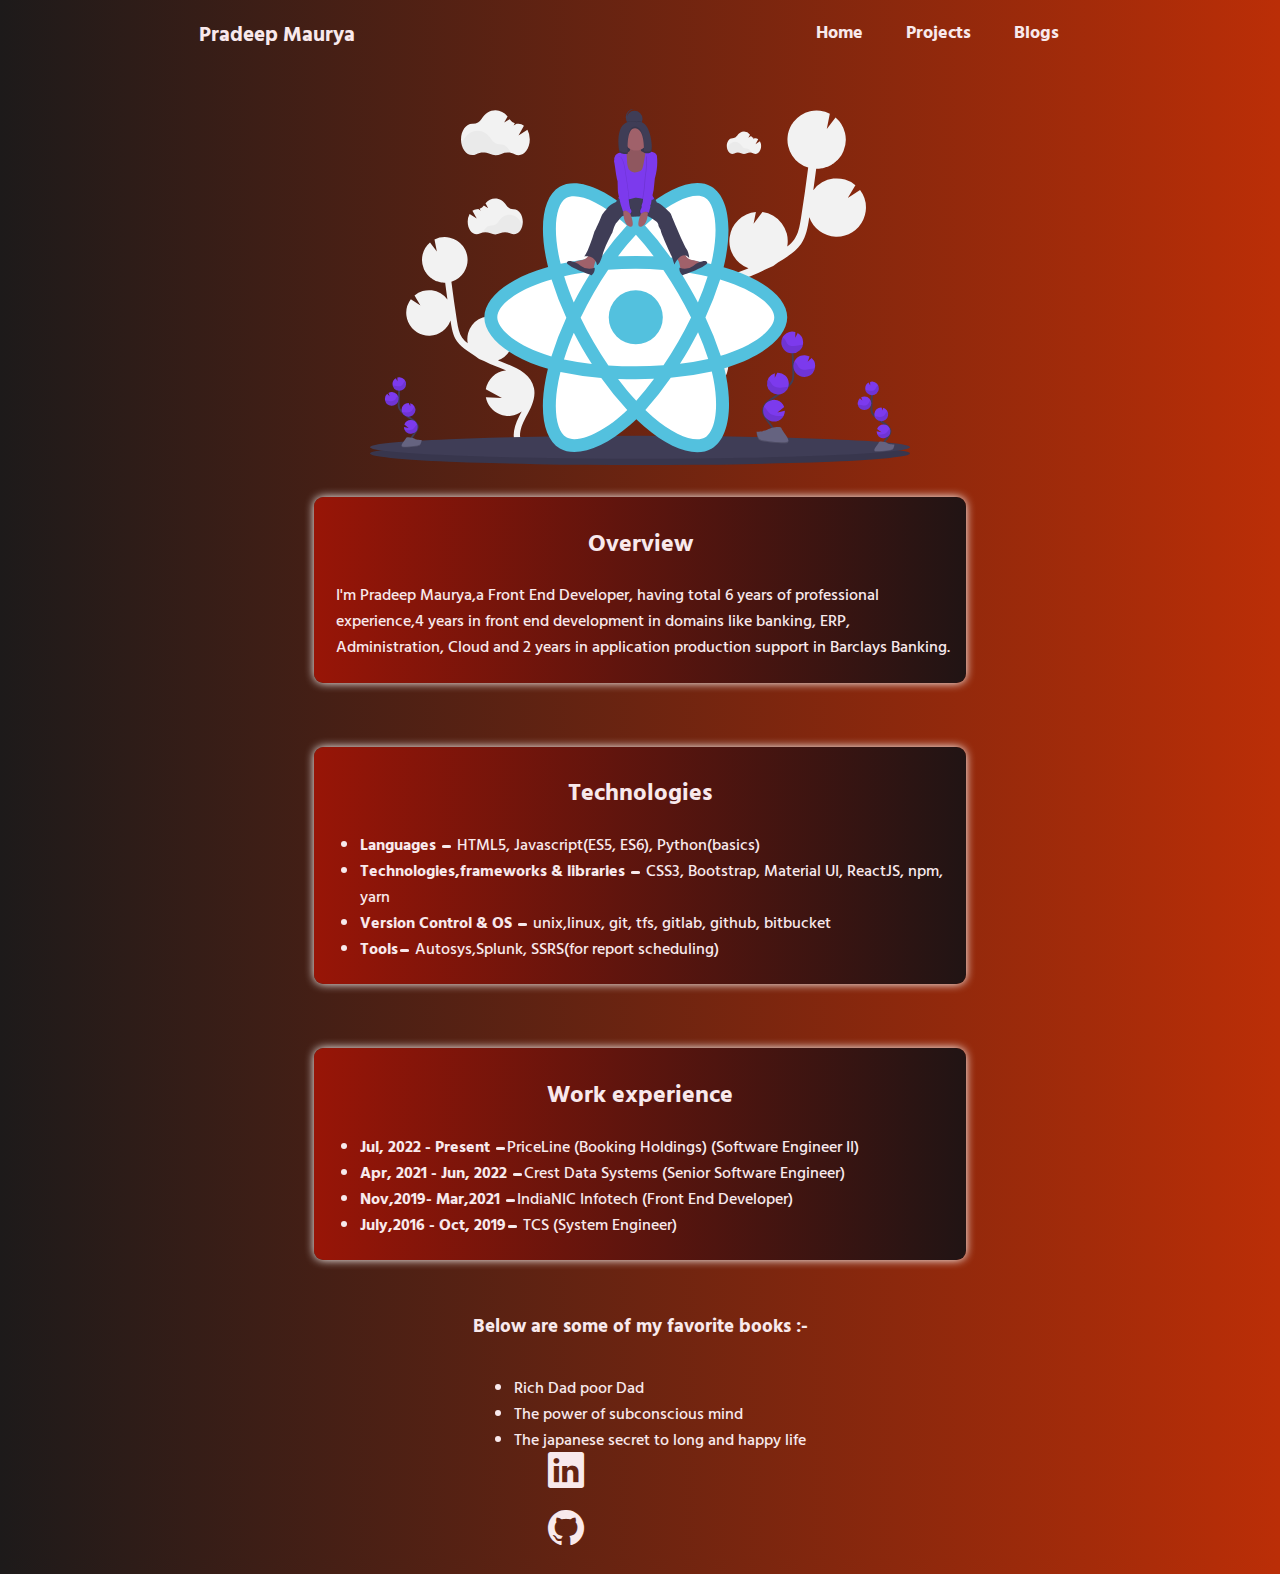
<file: index.html>
<!DOCTYPE html>
<html lang="en">
<head>
    <meta charset="UTF-8">
    <meta http-equiv="X-UA-Compatible" content="IE=edge">
    <meta name="viewport" content="width=device-width, initial-scale=1.0">
    <link rel="stylesheet" href="https://cdn.jsdelivr.net/npm/bootstrap-icons@1.9.1/font/bootstrap-icons.css">
    <link rel="stylesheet" href="./style.css"/>
    <title>My Portfolio Website</title>
</head>
<body>
    <header>
        <nav>
            <div>
                <h3 id="navbar-heading">Pradeep Maurya</h3>
            </div>
            <div>
                <ul class="nav-items">
                    <li><a href="index.html">Home</a></li>
                    <li><a href="./pages/projects.html">Projects</a></li>
                    <li><a href="./pages/blogs.html">Blogs</a></li>
                </ul>
            </div>
        </nav>
    </header>
    <section class="section-content">
        <div class="hero-image">
            <img src="./images/hero.svg" alt="logo">
        </div>
        <div class="detail-boxes">
            <div class="detail-box">
                <h2>Overview</h2>
                <p>I'm Pradeep Maurya,a Front End Developer, having total 6 years of professional experience,4 years in front end development in domains like banking, ERP, Administration, Cloud and 2 years in application production support in Barclays Banking.</p>
            </div>
            <div class="detail-box">
                <h2>Technologies</h2>
                <ol>
                    <li><b>Languages</b> <span class="separator"></span> HTML5, Javascript(ES5, ES6), Python(basics)</li>
                    <li><b>Technologies,frameworks & libraries</b> <span class="separator"></span> CSS3, Bootstrap, Material UI, ReactJS, npm, yarn</li>
                    <li><b>Version Control & OS </b><span class="separator"></span> unix,linux, git, tfs, gitlab, github, bitbucket</li>
                    <li><b>Tools</b><span class="separator"></span> Autosys,Splunk, SSRS(for report scheduling)</li>
                </ol>
            </div>
            <div class="detail-box">
                <h2>Work experience</h2>
                <ol>
                    <li><b>Jul, 2022 - Present</b> <span class="separator"></span>PriceLine (Booking Holdings) (Software Engineer II)</li>
                    <li><b>Apr, 2021 - Jun, 2022</b> <span class="separator"></span>Crest Data Systems (Senior Software Engineer)</li>
                    <li><b>Nov,2019- Mar,2021</b> <span class="separator"></span>IndiaNIC Infotech (Front End Developer)</li>
                    <li><b>July,2016 - Oct, 2019</b><span class="separator"></span> TCS (System Engineer) </li>
                </ol>
            </div>
        </div>
        <div class="details-more">
            <h3>Below are some of my favorite books :-</h3>
            <ul>
                <li>Rich Dad poor Dad</li>
                <li>The power of subconscious mind</li>
                <li>The japanese secret to long and happy life</li>
            </ul>
        </div>
    </section>
    <footer>
        <div><i class="bi bi-linkedin"></i></div>
        <div><i class="bi bi-github"></i></div>
    </footer>
    <script src="./index.js" type="module"></script>
</body>
</html>
</file>
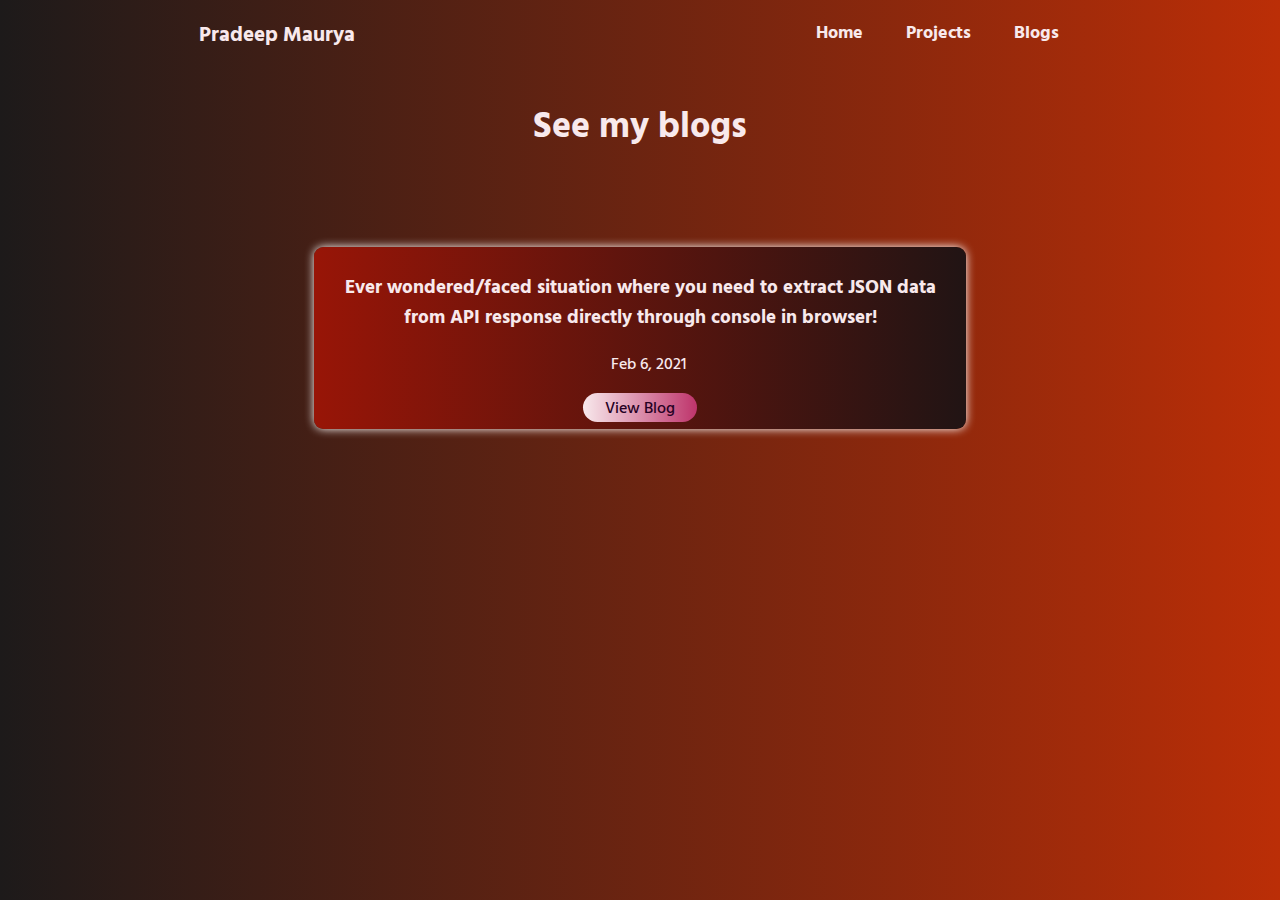
<file: pages/blogs.html>
<!DOCTYPE html>
<html lang="en">
<head>
    <meta charset="UTF-8">
    <meta http-equiv="X-UA-Compatible" content="IE=edge">
    <meta name="viewport" content="width=device-width, initial-scale=1.0">
    <link rel="stylesheet" href="../style.css"/>
    <title>My Blogs</title>
</head>
<body>
    <nav>
        <div>
            <h3 id="navbar-heading">Pradeep Maurya</h3>
        </div>
        <div>
            <ul class="nav-items">
                <li><a href="../index.html">Home</a></li>
                <li><a href="../pages/projects.html">Projects</a></li>
                <li><a href="../pages/blogs.html">Blogs</a></li>
            </ul>
        </div>
    </nav>
    <div>
        <h1>See my blogs</h1>
    </div>
    <section class="section-content">
        <div class="detail-boxes">
            <div class="detail-box">
                 <h3 class="detail-box__description">Ever wondered/faced situation where you need to extract
                    JSON data </br> from API response directly through console in browser!</h3>
                 <p class="detail-box__date">Feb 6, 2021</p>
                 <div class="detail-box__links">
                    <a href="https://medium.com/p/dc407cb20971" class="detail-box__source" target="_blank">View Blog</a>
                </div>
            </div>
        </div>
    </section>
</body>
</html>
</file>
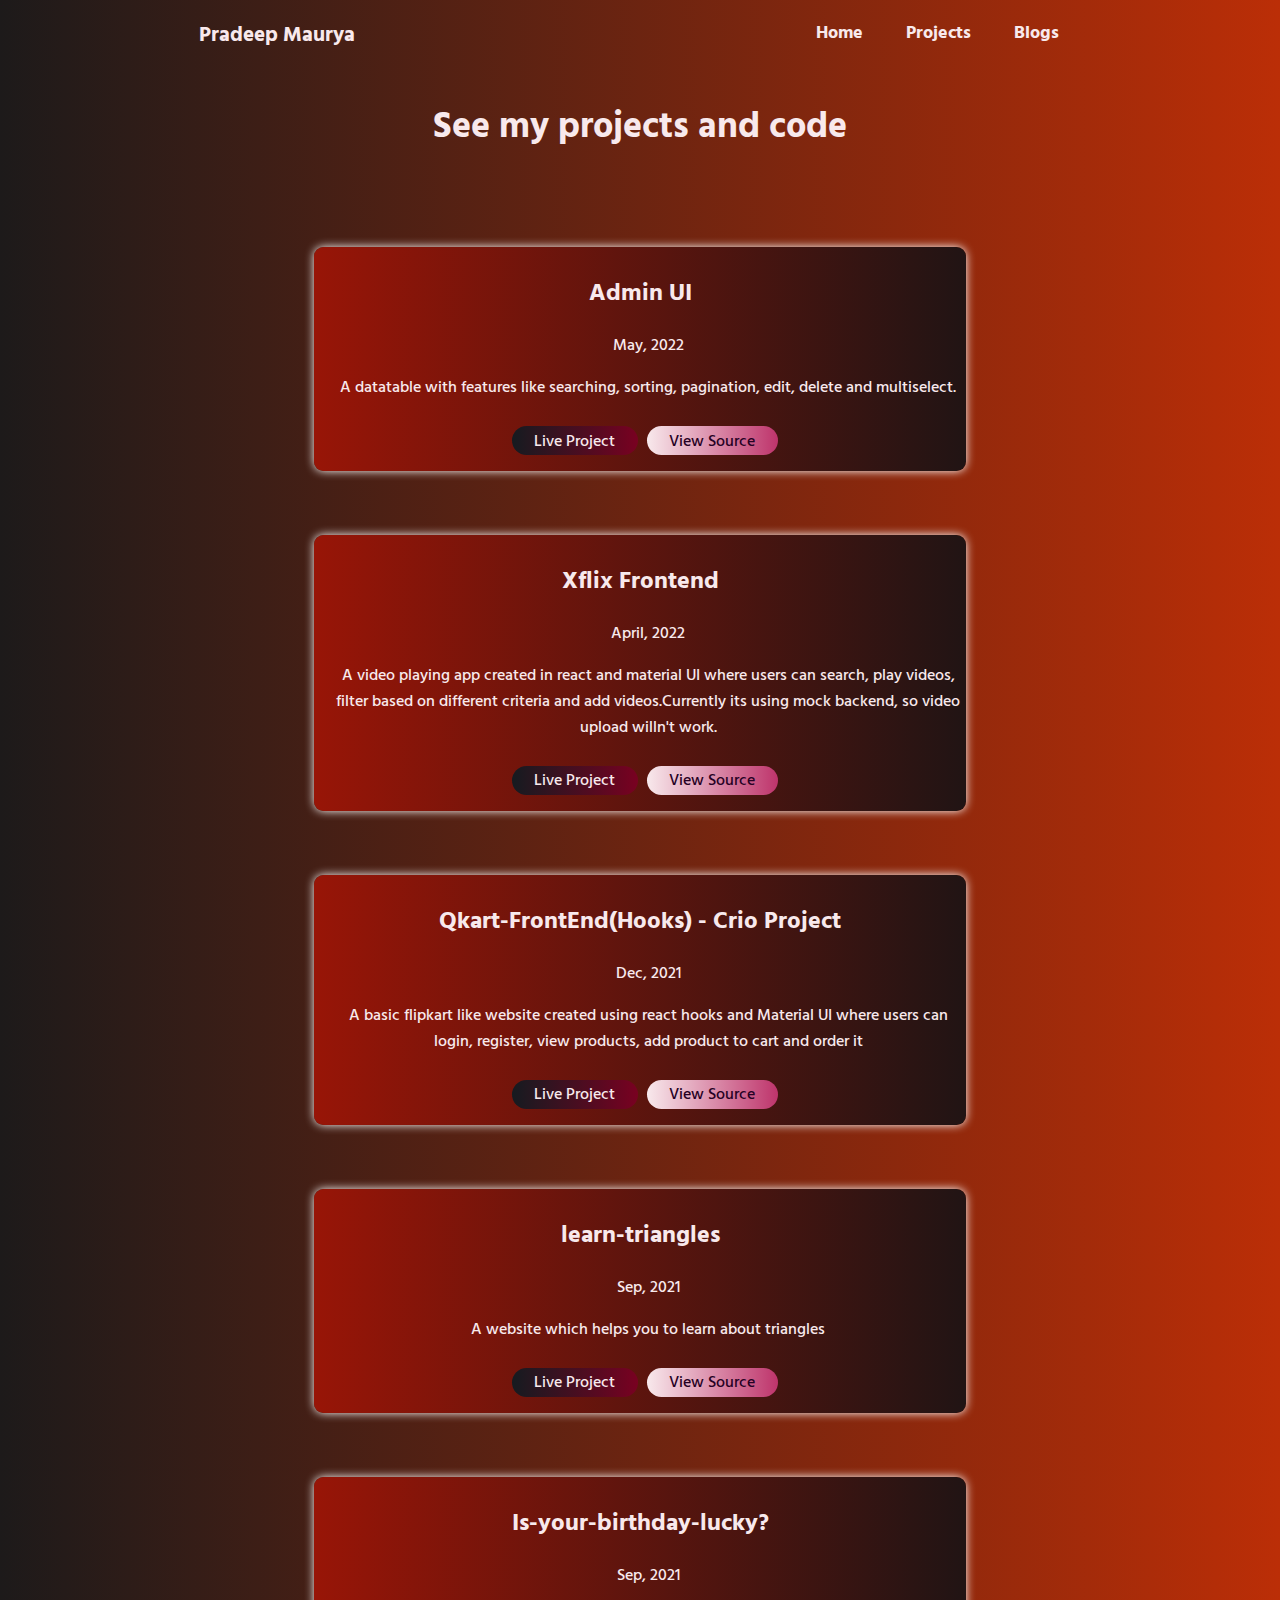
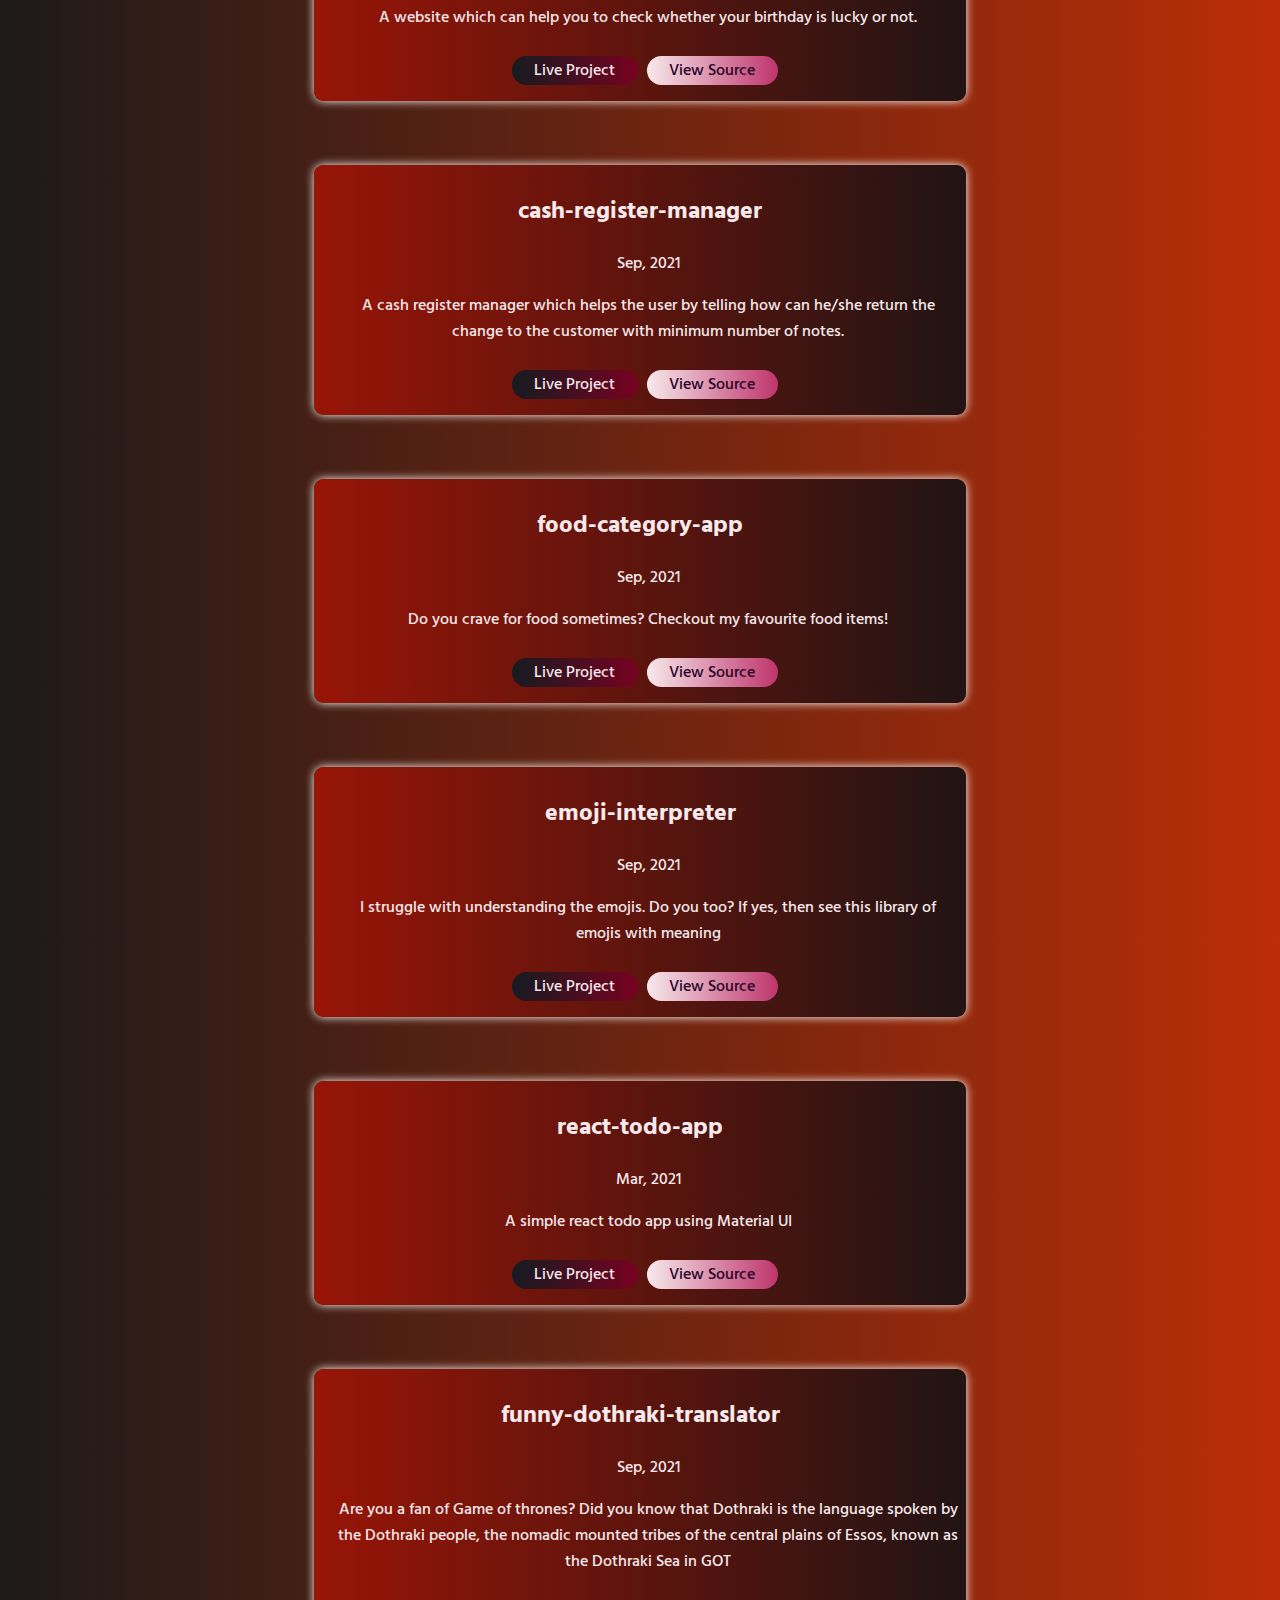
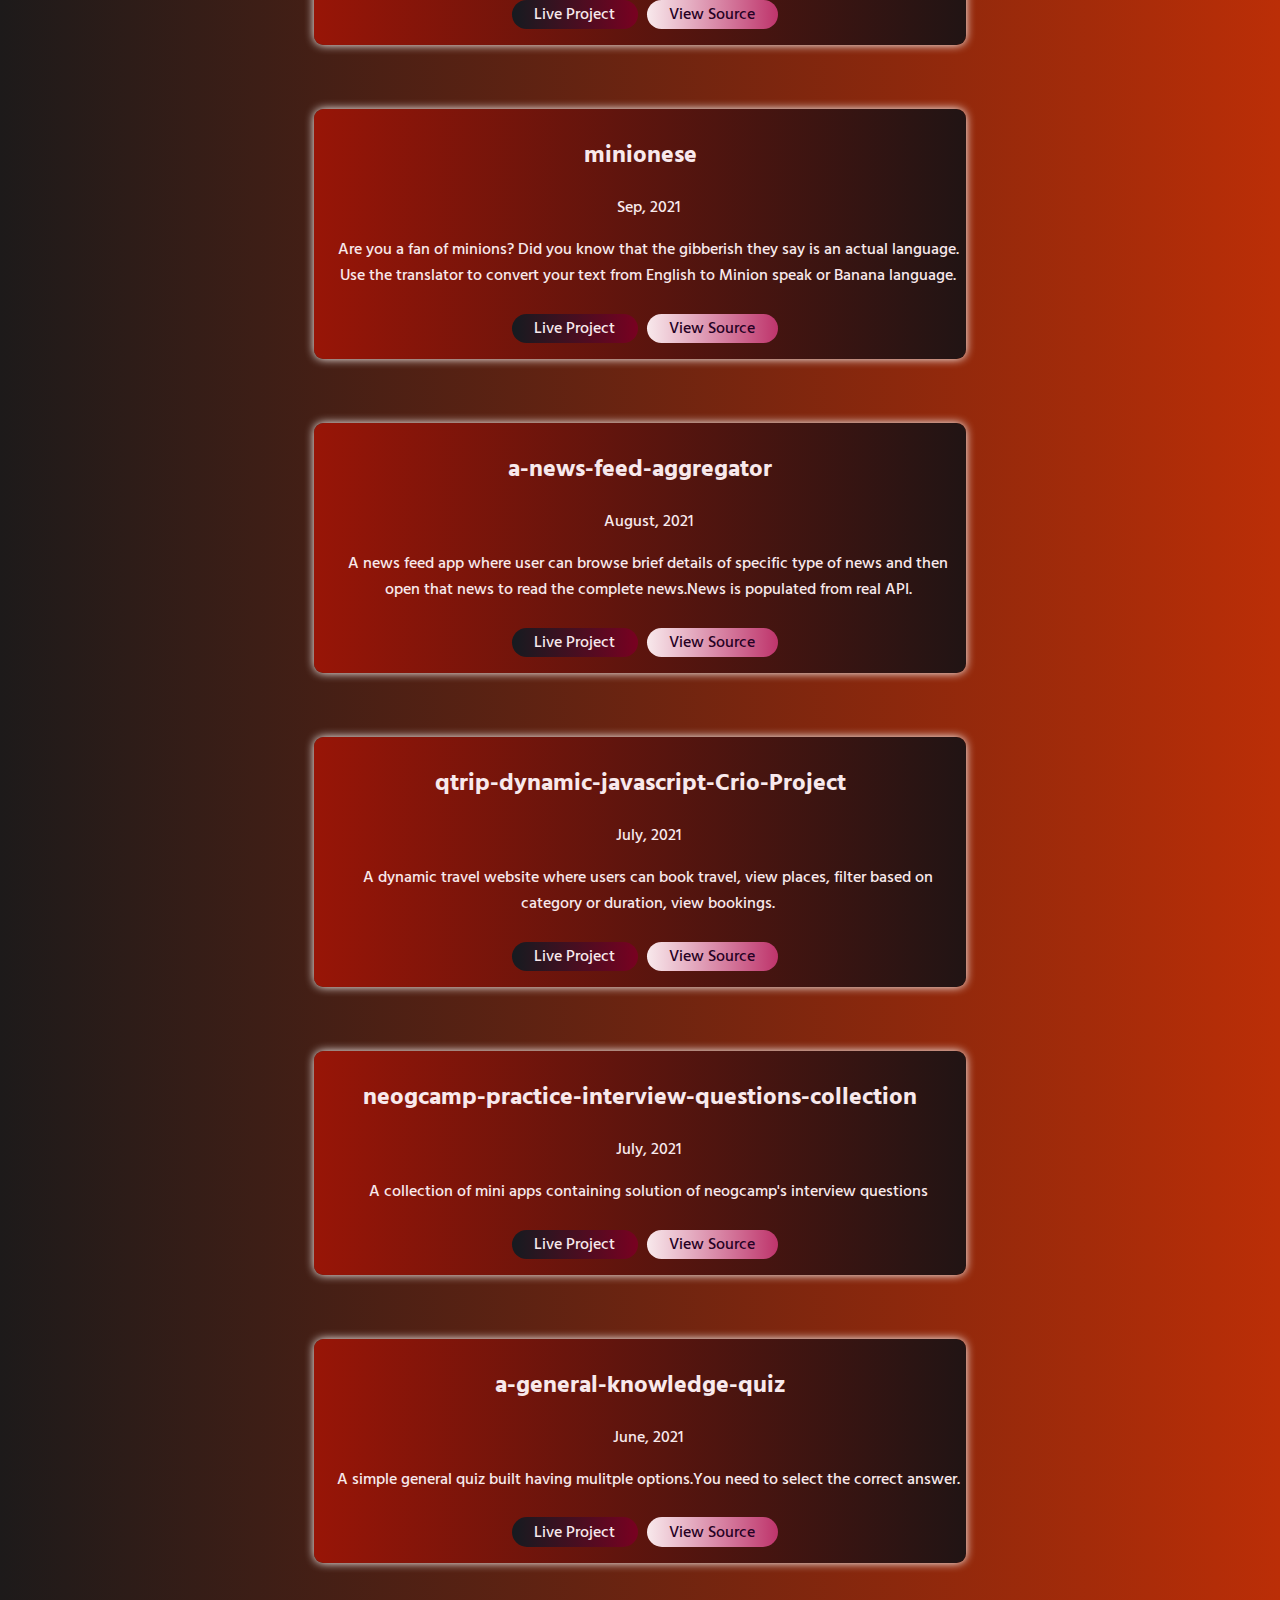
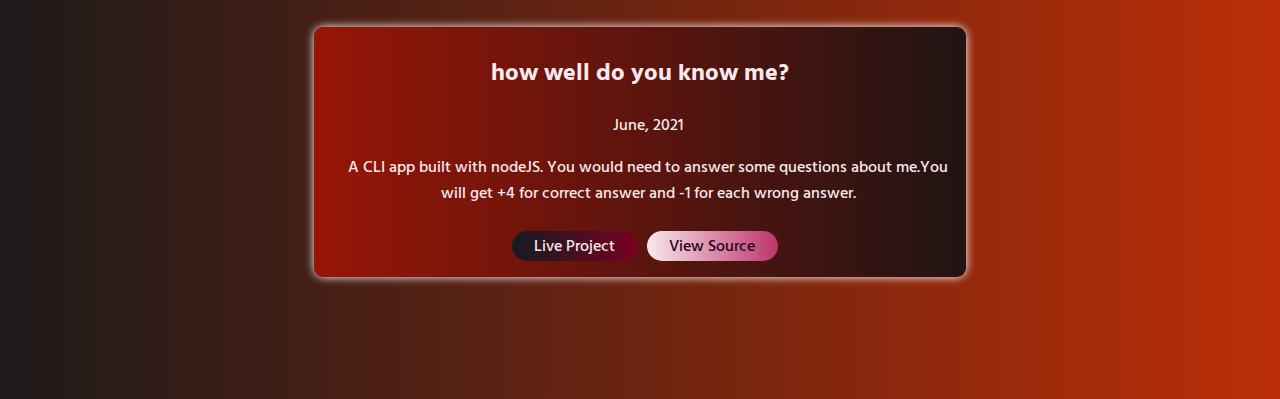
<file: pages/projects.html>
<!DOCTYPE html>
<html lang="en">
<head>
    <meta charset="UTF-8">
    <meta http-equiv="X-UA-Compatible" content="IE=edge">
    <meta name="viewport" content="width=device-width, initial-scale=1.0">
    <link rel="stylesheet" href="../style.css"/>
    <title>My Portfolio Website</title>
</head>
<body>
    <nav>
        <div>
            <h3 id="navbar-heading">Pradeep Maurya</h3>
        </div>
        <div>
            <ul class="nav-items">
                <li><a href="../index.html">Home</a></li>
                <li><a href="../pages/projects.html">Projects</a></li>
                <li><a href="../pages/blogs.html">Blogs</a></li>
            </ul>
        </div>
    </nav>
    <div>
        <h1>See my projects and code</h1>
    </div>
    <section class="section-content section-content__projects">
    </section>
    <script src="../index.js" type="module"></script>
</body>
</html>
</file>
<file: style.css>
@import url('https://fonts.googleapis.com/css2?family=Hind+Siliguri:wght@300&display=swap');
body{
    font-family: 'Hind Siliguri', sans-serif;
    position: relative;
    font-size: 18px;
    min-height: 100vh;
    font-weight: 500;
    color: rgb(248, 233, 236);
    /* background:linear-gradient(to right, rgb(0, 0, 0), rgb(90, 4, 51)); */
    background:linear-gradient(to right, rgb(29, 26, 26), rgb(187, 46, 7));
    box-sizing: border-box;
    margin: 0 auto;
}
#navbar-heading{
    margin-top: 0.8em;
}
nav{
    display: flex;
    justify-content: space-around;
}
.nav-items{
    display: flex;
    justify-content: space-around;
}
.nav-items li{
    list-style-type: none;
    margin:0 1.2em;
    font-weight: 700;
}
.nav-items a{
    text-decoration: none;
    color: rgb(248, 233, 236);
}
.hero-image {
    display: flex;
    justify-content: center;
}
.hero-image img{
    width: 30em;
    height: auto;
}
.section-content{
    margin: 0 auto;
    padding: 2em 2em 5em 2em;
}
li{
    text-align: left;
}
.separator{
    display: inline-block;
    width: 0.6em;
    height: 0.2em;
    border-radius: 20%;
    margin: 0.1em;
    background-color: rgb(248, 233, 236);
}

.detail-boxes {
    display: flex;
    flex-direction: column;
    justify-content: center;
    align-items: center;
}
.detail-box{
    width: 50vw;
    height: auto;
    background: linear-gradient(to left, rgb(33, 20, 20), rgb(152, 21, 7));
    padding: 0.4em;
    margin: 2em 0;
    border-radius: 0.6em;
    box-shadow: 0 0 10px #fff;
    font-size: 1rem;
    transition: transform 500ms ease-in-out 25ms;
}

.detail-box:hover{
    transform: scale(1.1);
}

.detail-box p{
    padding-left: 1em;
}

.details-more{
    display: flex;
    flex-direction: column;
    justify-content: center;
    align-items: center;
    font-size: 1rem;
}

ol, ul li{
        list-style-type: disc;
}
h1,h2 {
    text-align: center;
}
.detail-box__links{
    display: flex;
    justify-content: center;
    align-items: center;
}
.detail-box__project{
    text-decoration: none;
    border-radius: 30px;
    padding: 0.1em 1.4em;
    color: rgb(248, 233, 236);
    /* background: linear-gradient(to left, rgb(156, 2, 97), rgb(59, 5, 56)); */
    background: linear-gradient(to left, rgb(121, 1, 33), rgb(21 27 32));
    margin: 0.6em;
}
.detail-box__project:hover{
    background: linear-gradient(to left, rgb(110, 53, 6), rgb(59, 1, 11));
    color: rgb(235, 255, 247);
}
.detail-box__date{
    text-align: center;
}
.detail-box__source{
    text-decoration: none;
    border-radius: 30px;
    padding: 0.1em 1.4em;
    color:rgb(39, 1, 36);
    background: linear-gradient(to left, rgb(190, 52, 107), rgb(248, 233, 236));
}
.detail-box__source:hover{
    background: linear-gradient(to right, rgb(31, 27, 27), rgb(180, 12, 12));
    color: rgb(235, 255, 247);
}
.detail-box__description{
    text-align: center;
}

footer {
    position: absolute;
    bottom: 0;
    left: 40%;
}

.footer-link {
    color: white;
    list-style-type: none;
}
.bi {
    margin: 1em;
    font-size: 2em;
    padding-bottom: 0.4em;
}

.bi:hover {
    cursor: pointer;
}

@media only screen and (max-width: 912px) { 
    .detail-box {
        width: 70%;
    }
    footer {
        left: 25%;
    }
}
@media only screen and (max-width: 768px) {
   .detail-box {
        width: 70%;
        margin: 2em 1em;
   }
}

@media screen and (max-width: 820px) {
    .detail-box {
        width: 35rem;
    }    
}

@media screen and (max-width: 540px) {
    .detail-box {
        width: 85%;
    }
    footer {
        left: 20%;
    }
}

@media screen and (max-width: 425px) {
    html,body {
        font-size: 0.8rem;
    }
    .hero-image {
        display: flex;
        justify-content: center;
    }
    .hero-image img {
        width: 15em;
        height: auto;
    }
    .detail-box {
        width: 20rem;
    }
    footer{
        left: 20%;
    }
}
</file>
